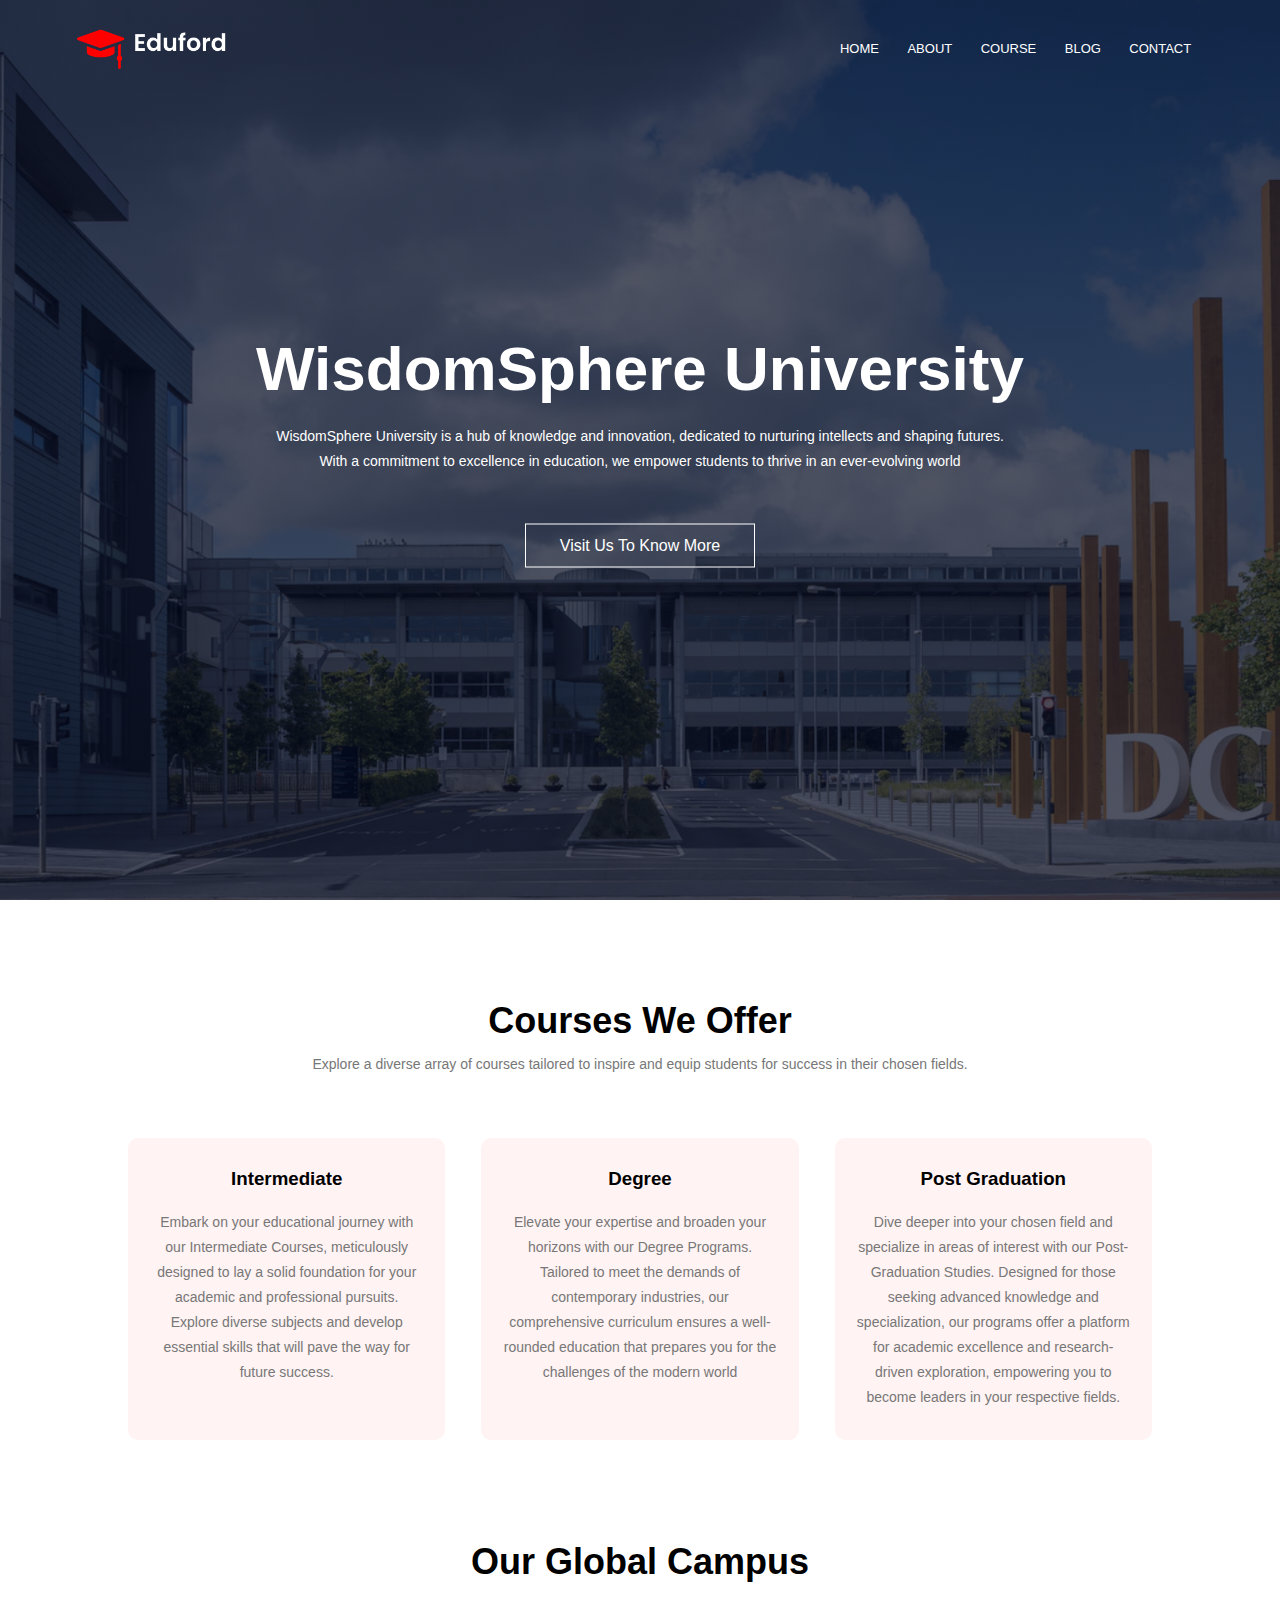
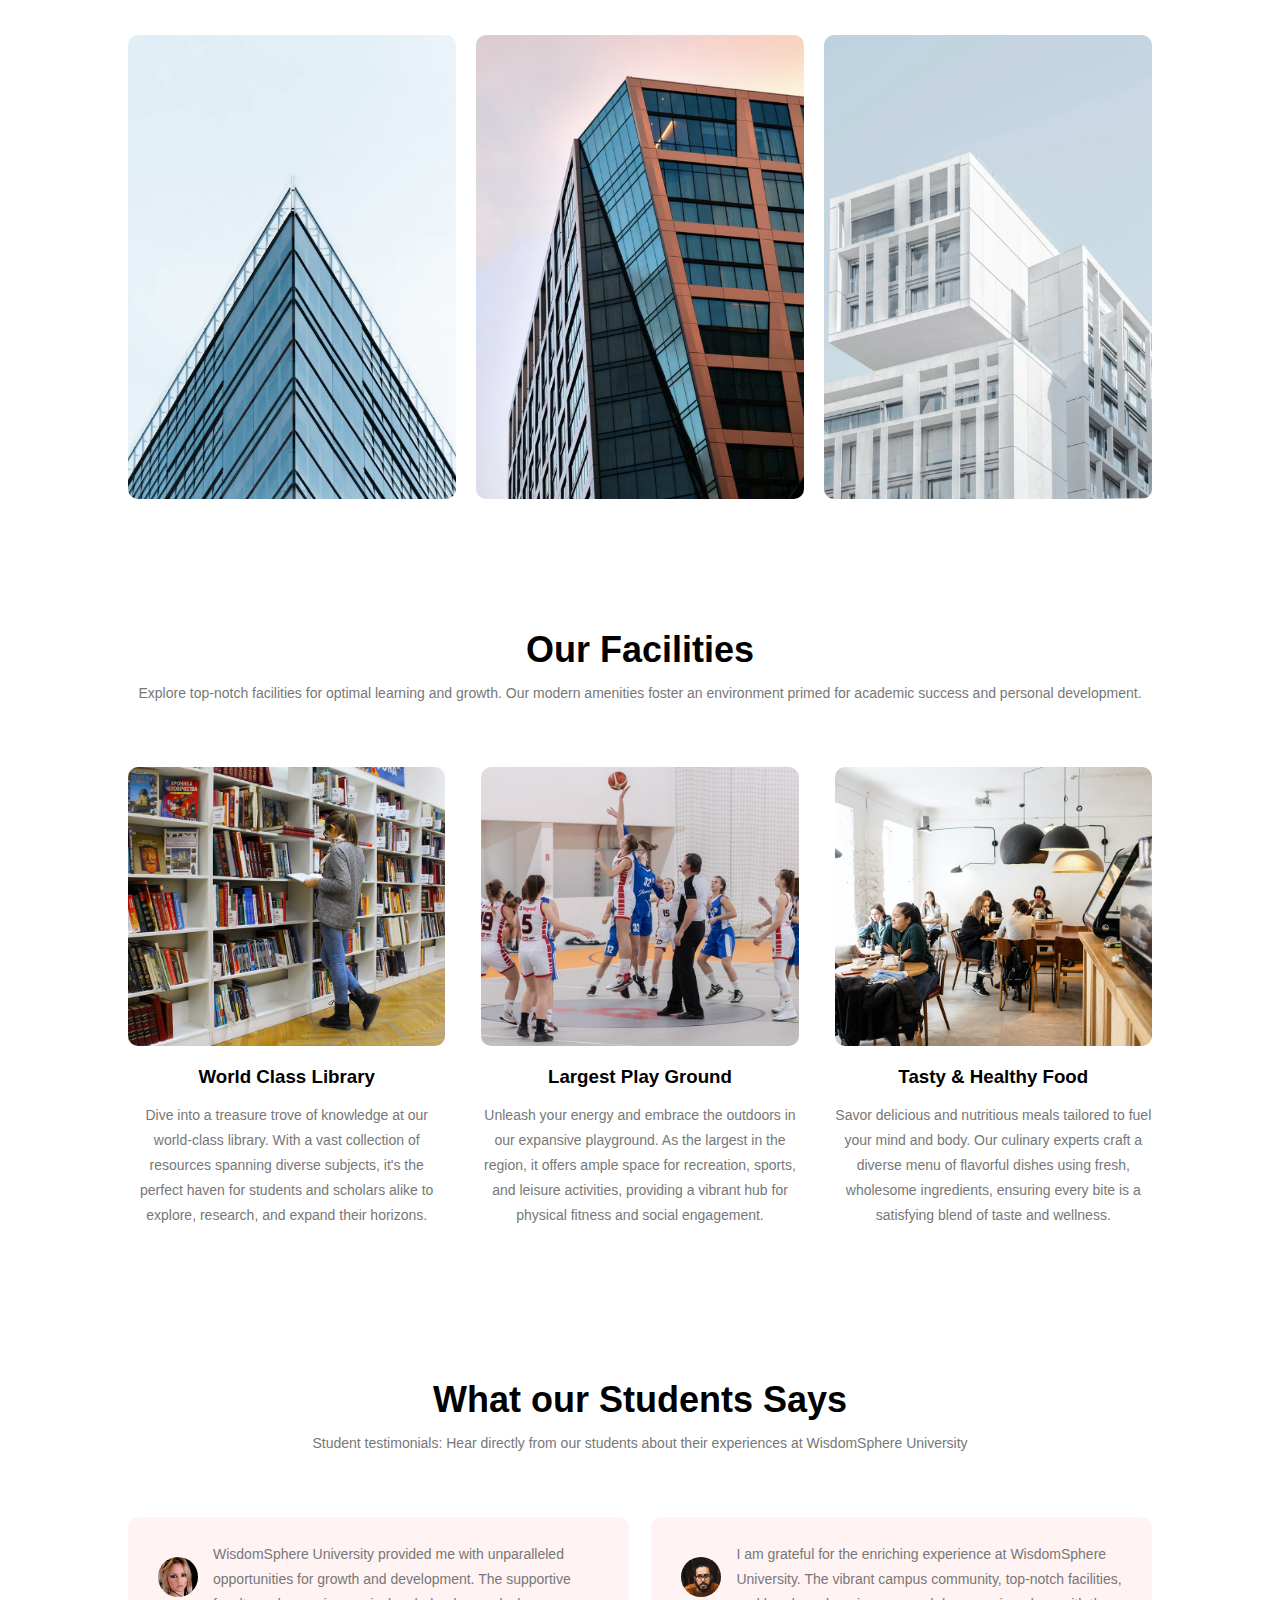
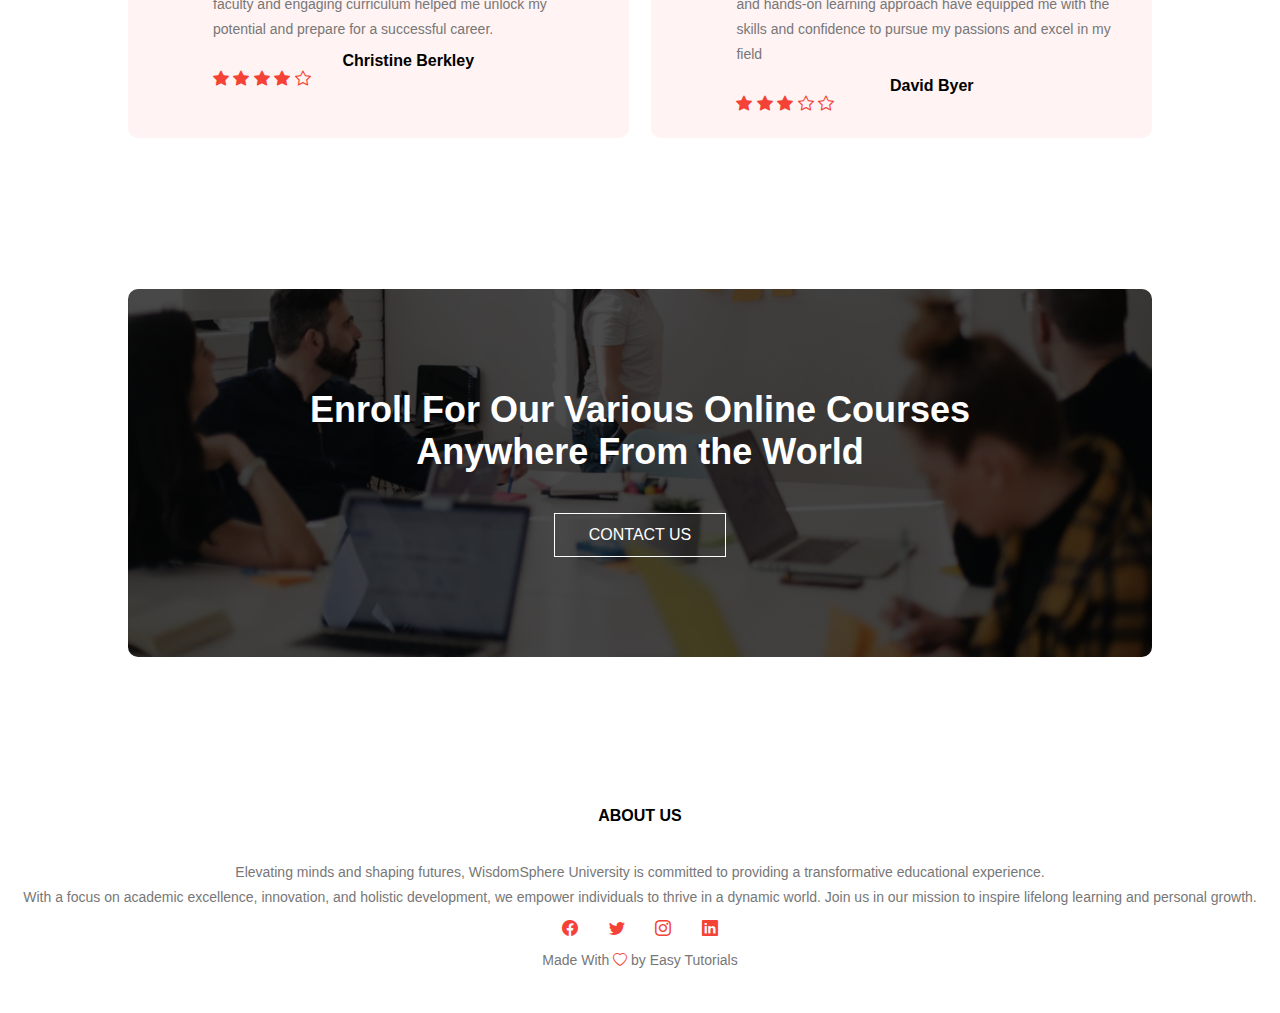
<file: index.html>
<!DOCTYPE html>
<html lang="en">
<head>
    <meta charset="UTF-8">
    <meta name="viewport" content="width=device-width, initial-scale=1.0">
    <title>EduFord</title>
    <link rel="stylesheet" href="style.css" class="style">
    <link rel="stylesheet" href="https://cdn.jsdelivr.net/npm/bootstrap-icons@1.11.3/font/bootstrap-icons.min.css">
</head>
<body>
    <section class="header">
        <nav>
            <a href="index.html"> <img src="eduford_img\logo.png" alt=""></a>
            <div class="navLinks" id="navLinkss">
                <i class="bi bi-x" onclick="hideMenu()"></i>
                <ul>
                    <li><a href="index.html">HOME</a></li>
                    <li><a href="about.html">ABOUT</a></li>
                    <li><a href="courses.html">COURSE</a></li>
                    <li><a href="blog.html">BLOG</a></li>
                    <li><a href="contact.html">CONTACT</a></li>
                </ul>
            </div>
            <i class="bi bi-list" onclick="showMenu()"></i>
        </nav>

        <div class="textBox">
            <h1>WisdomSphere University</h1>
            <p>WisdomSphere University is a hub of knowledge and innovation, dedicated to nurturing intellects and shaping futures.<br> With a commitment to excellence in education, we empower students to thrive in an ever-evolving world</p>
                <a href="" class="heroBtn">Visit Us To Know More</a>
        </div>
    </section>


   
    <section class="courses">
        <h1>Courses We Offer</h1>
        <p> Explore a diverse array of courses tailored to inspire and equip students for success in their chosen fields.</p>
        <div class="row">
            <div class="courseColum">
                <h3>Intermediate</h3> 
                <p>Embark on your
                     educational journey with our Intermediate Courses, meticulously designed to lay a solid foundation for your academic and professional pursuits. Explore diverse subjects and develop essential skills that will pave the way 
                    for future success.</p>  
            </div>

            <div class="courseColum">
                <h3>Degree</h3> 
                <p>Elevate your expertise and broaden your horizons with our Degree Programs. Tailored to meet the demands of contemporary industries, our comprehensive curriculum ensures a well-rounded education that prepares you for the challenges of the modern world</p>  
            </div>

            <div class="courseColum">
                <h3>Post Graduation</h3> 
                <p>Dive deeper into your chosen field and specialize in areas of interest with our Post-Graduation Studies. Designed for those seeking advanced knowledge and specialization, our programs offer a platform for academic excellence and research-driven exploration, empowering you to become leaders in your respective fields.</p>  
            </div>
        </div>
    </section>


    <section class="campus">
            <h1>Our  Global Campus</h1>
            <div class="row">
                <div class="campusColumn">
                    <img src="eduford_img\london.png" alt="">
                    <div class="Layer">
                        <h3>LONDON</h3>
                    </div>
                </div>

                <div class="campusColumn">
                    <img src="eduford_img\newyork.png" alt="">
                    <div class="Layer">
                        <h3>NEW YORK</h3>
                    </div>
                </div>

                <div class="campusColumn">
                    <img src="eduford_img\washington.png" alt="">
                    <div class="Layer">
                        <h3>WASHINGTON</h3>
                    </div>
                </div>
            </div>


    </section>

    <section class="facilities">
            <h1>Our Facilities</h1>
            <p> Explore top-notch facilities for optimal learning and growth. Our modern amenities foster an environment primed for academic success and personal development.</p>  
            <div class="row">
                <div class="facilitiesColumn">
                    <img src="eduford_img\library.png" alt="">
                    <h3>World Class Library</h3>
                    <p>Dive into a treasure trove of knowledge at our world-class library. 
                        With a vast collection of resources spanning diverse subjects, it's the perfect haven for students and scholars alike to explore, research, and expand their horizons.</p>  

                </div>
                
                <div class="facilitiesColumn">
                    <img src="eduford_img\basketball.png" alt="">
                    <h3>Largest Play Ground</h3>
                    <p>Unleash your energy and embrace the outdoors in our expansive playground. As the largest in the region, it offers ample space for recreation, sports, and leisure activities, providing a vibrant hub for physical 
                        fitness and social engagement.</p>  

                </div>

                <div class="facilitiesColumn">
                    <img src="eduford_img\cafeteria.png" alt="">
                    <h3>Tasty & Healthy Food</h3>
                    <p>Savor delicious and nutritious meals tailored to fuel your mind and body. Our culinary experts craft a diverse menu of flavorful dishes using fresh, wholesome ingredients, ensuring every bite is a satisfying blend of taste and wellness.</p> 
                </div>
            </div>
    </section>


    <section class="testimonials">
        <h1>What our Students Says</h1>
        <p>Student testimonials: Hear directly from our students about their experiences at WisdomSphere University</p>
            <div class="row">
                    <div class="testimonialsColumn">
                        <img src="eduford_img\user1.jpg" alt="">
                        <div>
                            <p>WisdomSphere University provided me with unparalleled opportunities for growth and development. The supportive faculty and engaging curriculum helped me unlock my potential and prepare for a successful career.</p>
                                <h4>Christine Berkley</h4>
                                <i class="bi bi-star-fill"></i>
                                <i class="bi bi-star-fill"></i>
                                <i class="bi bi-star-fill"></i>
                                <i class="bi bi-star-fill"></i>
                                <i class="bi bi-star"></i>

                        </div>
                    </div>

                    <div class="testimonialsColumn">
                        <img src="eduford_img\user2.jpg" alt="">
                        <div>
                            <p>I am grateful for the enriching experience at WisdomSphere University. The vibrant campus community, top-notch facilities, and hands-on learning approach have equipped me with the skills and confidence to pursue my passions and excel in my field</p>
                                <h4>David Byer</h4>
                                <i class="bi bi-star-fill"></i>
                                <i class="bi bi-star-fill"></i>
                                <i class="bi bi-star-fill"></i>
                                <i class="bi bi-star"></i>
                                <i class="bi bi-star"></i>

                        </div>
                    </div>

            </div>
    </section>


    <section class="comment">
        <h1>Enroll For Our Various Online Courses  <br>Anywhere From the World</h1>
        <a href="" class="heroBtn">CONTACT US</a>
    
    </section>
   
 <section class="footer">
        <h4>ABOUT US</h4>
        <p>Elevating minds and shaping futures, WisdomSphere University is committed to providing a transformative educational experience. <br>With a focus on academic excellence, innovation, and holistic development, we empower individuals to thrive in a dynamic world. Join us in our mission to inspire lifelong learning and personal growth.</p>
            <div class="icons">
                <i class="bi bi-facebook"></i>
                <i class="bi bi-twitter"></i>
                <i class="bi bi-instagram"></i>
                <i class="bi bi-linkedin"></i>

            </div>
            <p>Made With <i class="bi bi-heart"></i> by Easy Tutorials</p>
    </section>
        
    
    <script>
        var navLinkss=document.getElementById("navLinkss");
        function showMenu(){
            navLinkss.style.right = "0";
            }
        function hideMenu(){
            navLinkss.style.right = "-200px";
            } 

    </script>
</body>

</html>
</file>
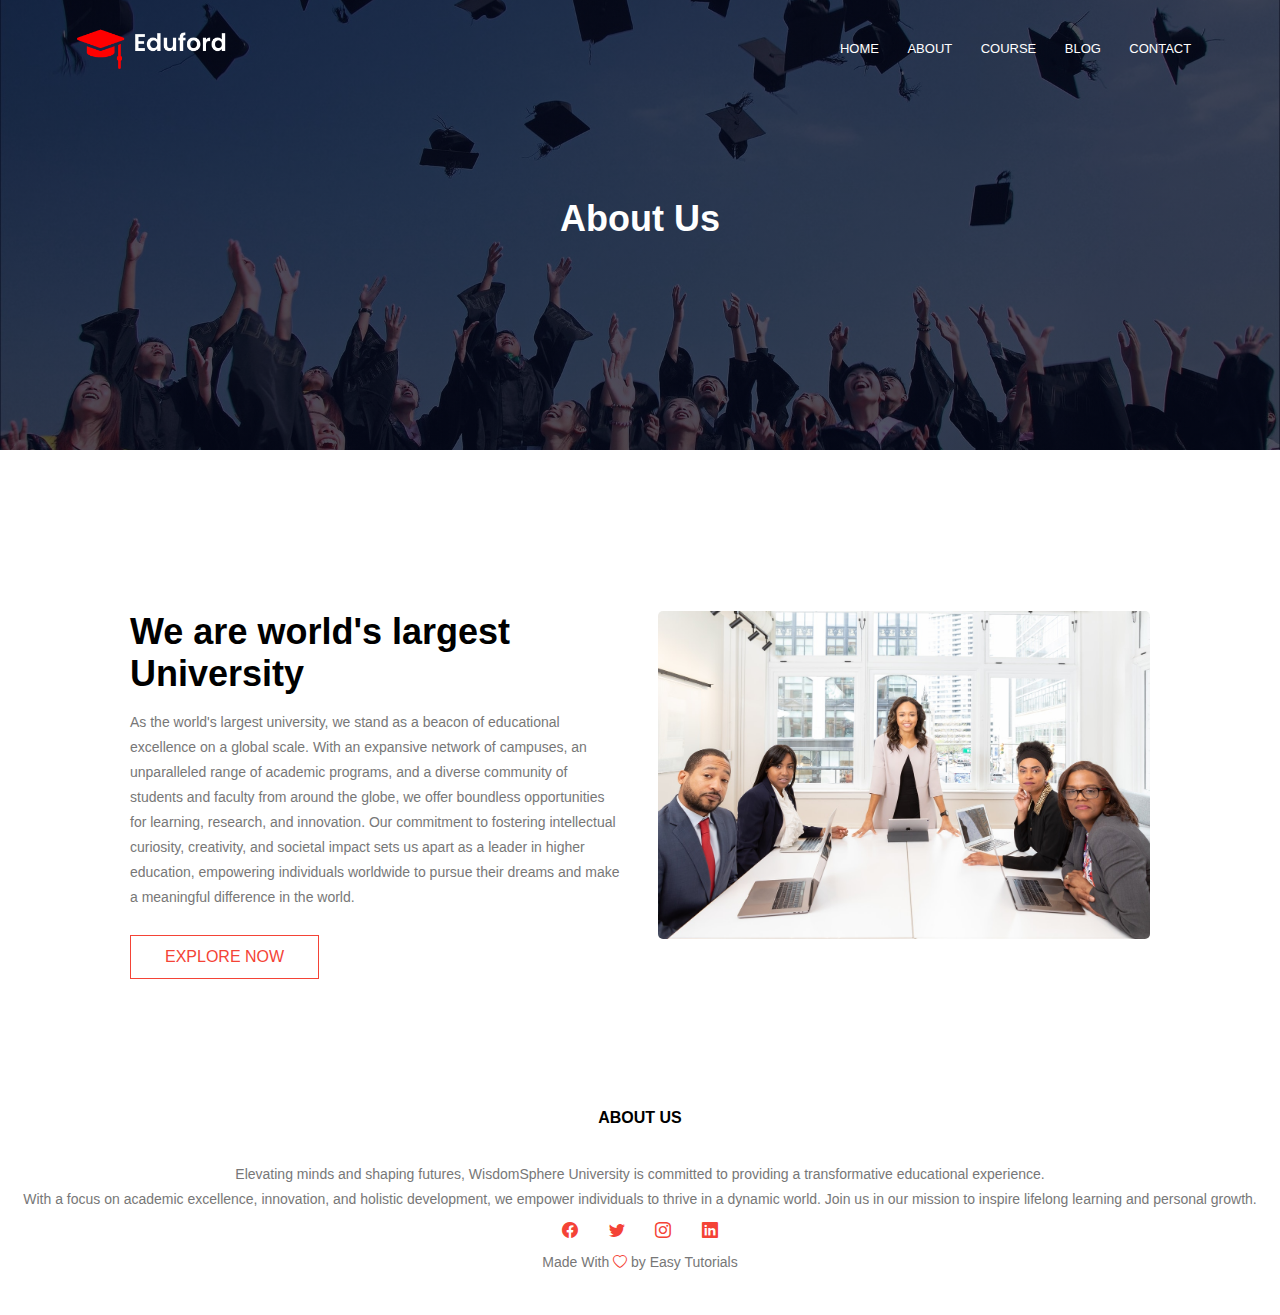
<file: about.html>
<!DOCTYPE html>
<html lang="en">
<head>
    <meta charset="UTF-8">
    <meta name="viewport" content="width=device-width, initial-scale=1.0">
    <title>About Us</title>
    <link rel="stylesheet" href="style.css" class="style">
    <link rel="stylesheet" href="https://cdn.jsdelivr.net/npm/bootstrap-icons@1.11.3/font/bootstrap-icons.min.css">
</head>
<body>
    <section class="subHeader">
        <nav>
            <a href="index.html"> <img src="eduford_img\logo.png" alt=""></a>
            <div class="navLinks" id="navLinkss">
                <i class="bi bi-x" onclick="hideMenu()"></i>
                <ul>
                    <li><a href="index.html">HOME</a></li>
                    <li><a href="about.html">ABOUT</a></li>
                    <li><a href="courses.html">COURSE</a></li>
                    <li><a href="blog.html">BLOG</a></li>
                    <li><a href="contact.html">CONTACT</a></li>
                </ul>
            </div>
            <i class="bi bi-list" onclick="showMenu()"></i>
        </nav>

       <h1>About Us</h1>
    </section>

    <section class="aboutUs">
        <div class="row">
                <div class="aboutColumn">
                    <h1>We are world's largest <br> University</h1>
                            <p>As the world's largest university, we stand as a beacon of educational excellence on a global scale. With an expansive network of campuses, an unparalleled range of academic programs, and a diverse community of students and faculty from around the globe, we offer boundless opportunities for learning, research, and innovation. Our commitment to fostering intellectual curiosity, creativity, and societal impact sets us apart as a leader in higher education, empowering individuals worldwide to pursue their dreams and make a meaningful difference in the world.</p>
                        <a href="" class="heroBtn redBtn">EXPLORE NOW</a>
                </div>
        
                <div class="aboutColumn">
                        <img src="eduford_img\about.jpg" alt="" class="">
                </div>
        </div>

    </section>

    <section class="footer">
        <h4>ABOUT US</h4>
        <p>Elevating minds and shaping futures, WisdomSphere University is committed to providing a transformative educational experience. <br>With a focus on academic excellence, innovation, and holistic development, we empower individuals to thrive in a dynamic world. Join us in our mission to inspire lifelong learning and personal growth.</p>
            <div class="icons">
                <i class="bi bi-facebook"></i>
                <i class="bi bi-twitter"></i>
                <i class="bi bi-instagram"></i>
                <i class="bi bi-linkedin"></i>

            </div>
            <p>Made With <i class="bi bi-heart"></i> by Easy Tutorials</p>
    </section>

    
    <script>
        var navLinkss=document.getElementById("navLinkss");
        function showMenu(){
            navLinkss.style.right = "0";
            }
        function hideMenu(){
            navLinkss.style.right = "-200px";
            } 

    </script>
</body>

</html>
</file>
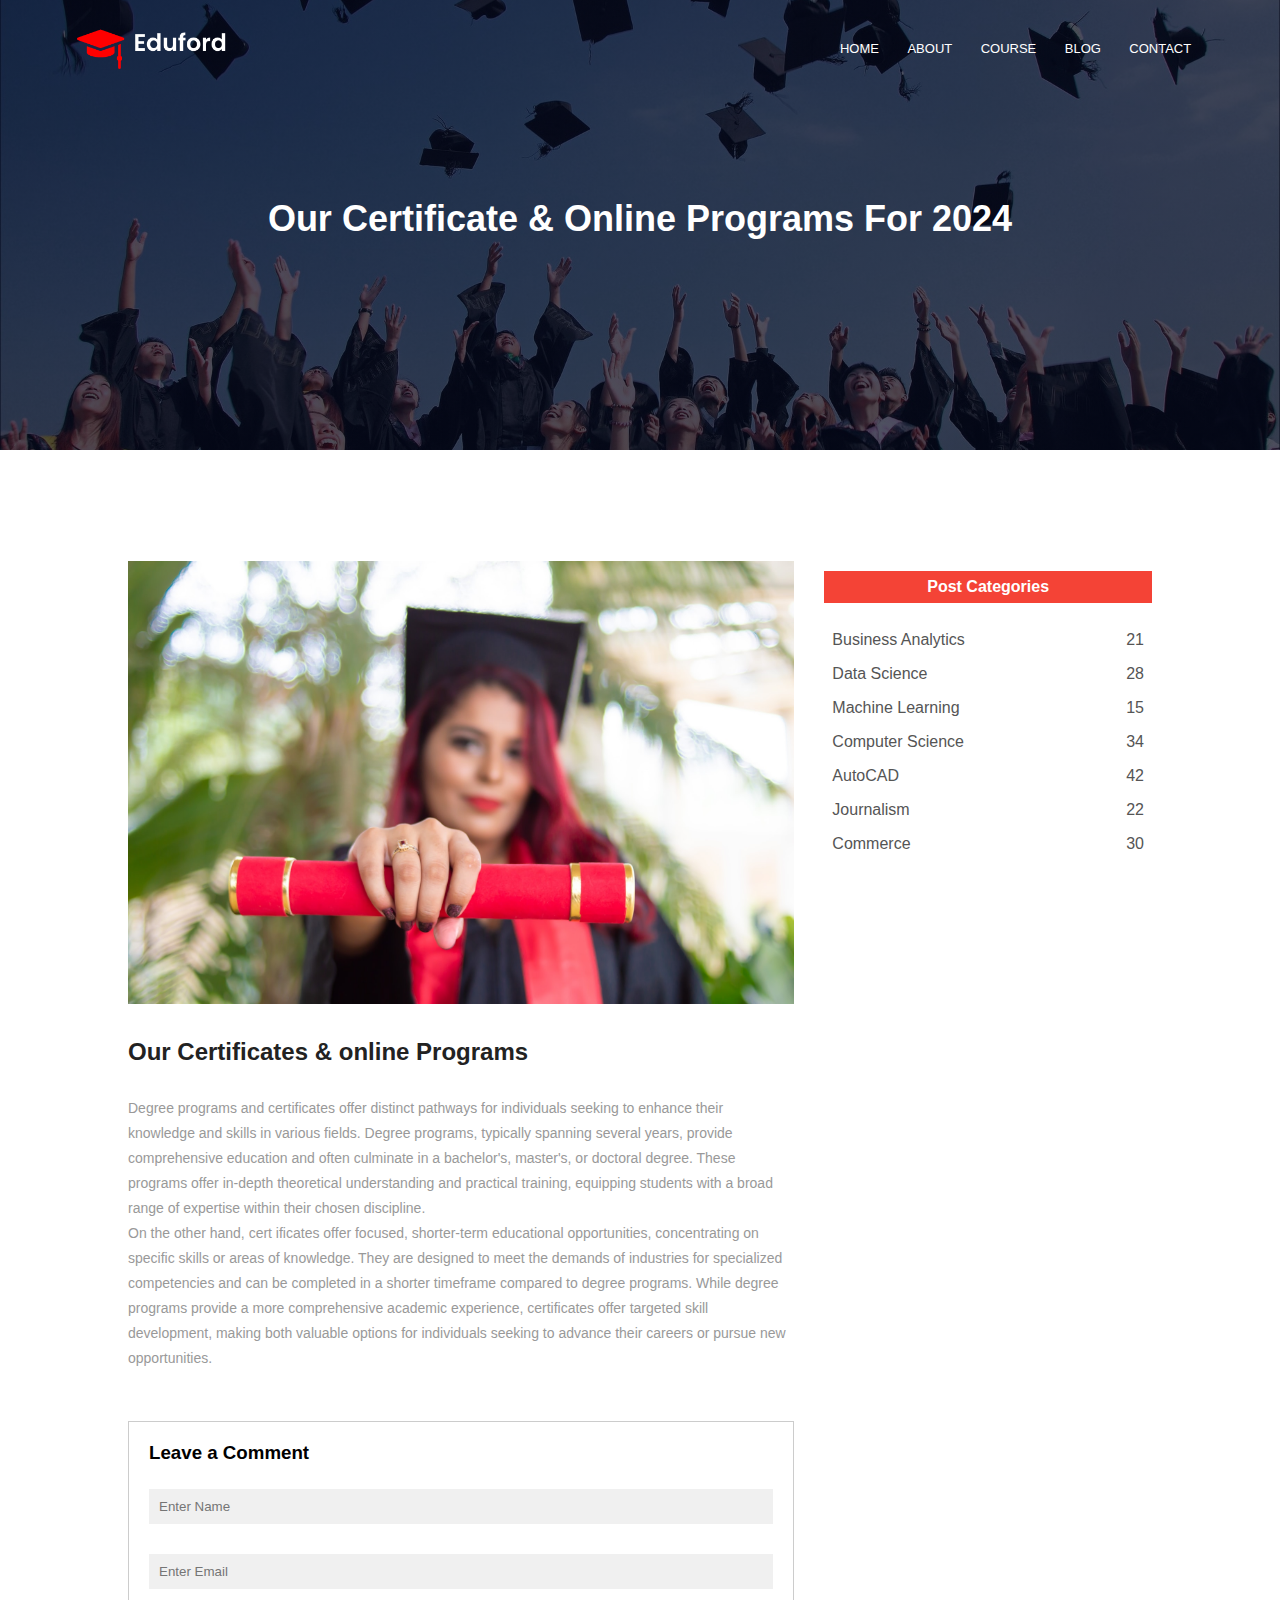
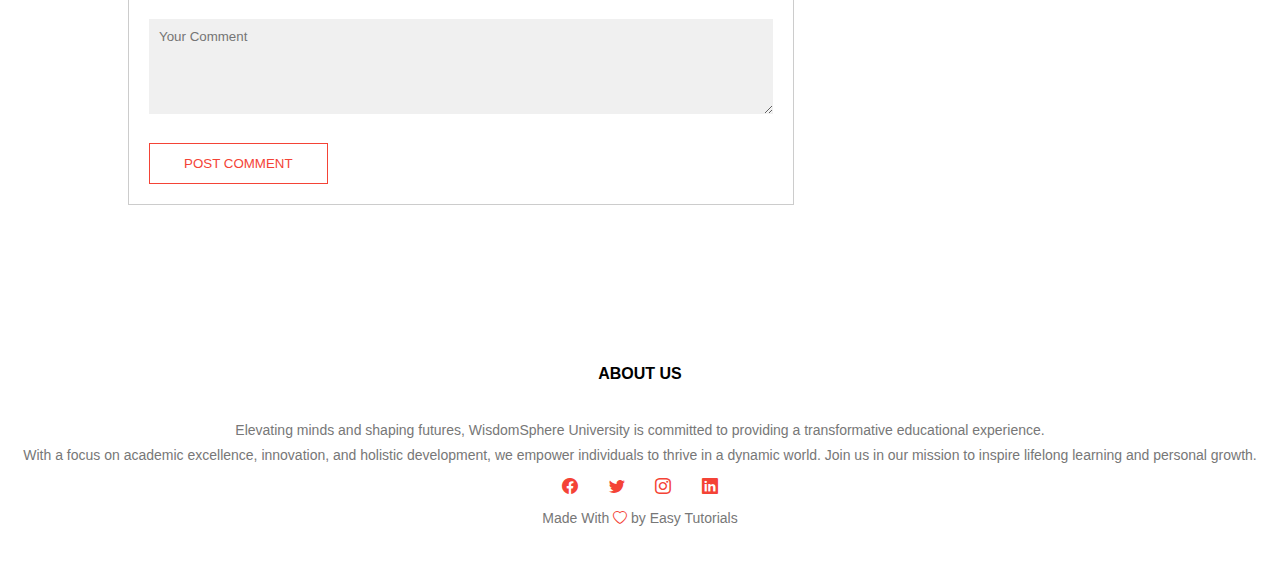
<file: blog.html>
<!DOCTYPE html>
<html lang="en">
<head>
    <meta charset="UTF-8">
    <meta name="viewport" content="width=device-width, initial-scale=1.0">
    <title>Our Courses</title>
    <link rel="stylesheet" href="style.css" class="style">
    <link rel="stylesheet" href="https://cdn.jsdelivr.net/npm/bootstrap-icons@1.11.3/font/bootstrap-icons.min.css">
</head>
<body>
    <section class="subHeader">
        <nav>
            <a href="index.html"> <img src="eduford_img\logo.png" alt=""></a>
            <div class="navLinks" id="navLinkss">
                <i class="bi bi-x" onclick="hideMenu()"></i>
                <ul>
                    <li><a href="index.html">HOME</a></li>
                    <li><a href="about.html">ABOUT</a></li>
                    <li><a href="courses.html">COURSE</a></li>
                    <li><a href="blog.html">BLOG</a></li>
                    <li><a href="contact.html">CONTACT</a></li>
                </ul>
            </div>
            <i class="bi bi-list" onclick="showMenu()"></i>
        </nav>
        <h1>Our Certificate & Online Programs For 2024</h1>

    </section> 
    <section class="blogcontent">
        <div class="row">
            <div class="leftBlog">
                <img src="eduford_img\certificate.jpg" alt="">
            <h2>Our Certificates & online Programs</h2>
                <p>
                    Degree programs and certificates offer distinct pathways
                     for individuals seeking to enhance their knowledge and skills in various fields.
                      Degree programs, typically spanning several years, provide comprehensive education and
                       often culminate in a bachelor's, master's, or doctoral degree. These programs offer
                        in-depth theoretical understanding and practical training, equipping students with 
                        a broad range of expertise within their chosen discipline. 
                        <br>
                         On the other hand, cert
                        ificates offer focused, shorter-term educational opportunities, concentrating on 
                        specific skills or areas of knowledge. They are designed to meet the demands of industries 
                        for specialized competencies and can be completed in a shorter timeframe compared to degree
                         programs. While degree programs provide a more comprehensive academic experience, 
                         certificates 
                         offer targeted skill development, making both valuable options for individuals 
                    seeking to advance their careers or pursue new opportunities.
                </p>
                <div class="CommentBox">
                    <h3>Leave a Comment</h3>
                    <form action="" class="CommentForm">
                        <input type="text" placeholder="Enter Name">
                        <input type="text" placeholder="Enter Email">
                        <textarea  rows="5" placeholder="Your Comment"></textarea>
                        <button type="submit" class="heroBtn redBtn">POST COMMENT</button>
                    </form>
                </div>
        
        </div>

            <div class="rightBlog">
                <h3>Post Categories</h3>

                <div>
                    <span>Business Analytics</span>
                    <span>21</span>
                </div>

                <div>
                    <span>Data Science</span>
                    <span>28</span>
                </div>

                <div>
                    <span>Machine Learning</span>
                    <span>15</span>
                </div>

                <div>
                    <span>Computer Science</span>
                    <span>34</span>
                </div>

                <div>
                    <span>AutoCAD</span>
                    <span>42</span>
                </div>

                <div>
                    <span>Journalism</span>
                    <span>22</span>
                </div>

                <div>
                    <span>Commerce</span>
                    <span>30</span>
                </div>
            </div>
        </div>
    </section>

    <section class="footer">
        <h4>ABOUT US</h4>
        <p>Elevating minds and shaping futures, WisdomSphere University is committed to providing a transformative educational experience. <br>With a focus on academic excellence, innovation, and holistic development, we empower individuals to thrive in a dynamic world. Join us in our mission to inspire lifelong learning and personal growth.</p>
            <div class="icons">
                <i class="bi bi-facebook"></i>
                <i class="bi bi-twitter"></i>
                <i class="bi bi-instagram"></i>
                <i class="bi bi-linkedin"></i>

            </div>
            <p>Made With <i class="bi bi-heart"></i> by Easy Tutorials</p>
    </section>

    
    <script>
        var navLinkss=document.getElementById("navLinkss");
        function showMenu(){
            navLinkss.style.right = "0";
            }
        function hideMenu(){
            navLinkss.style.right = "-200px";
            } 

    </script>
</body>

</html>
</file>
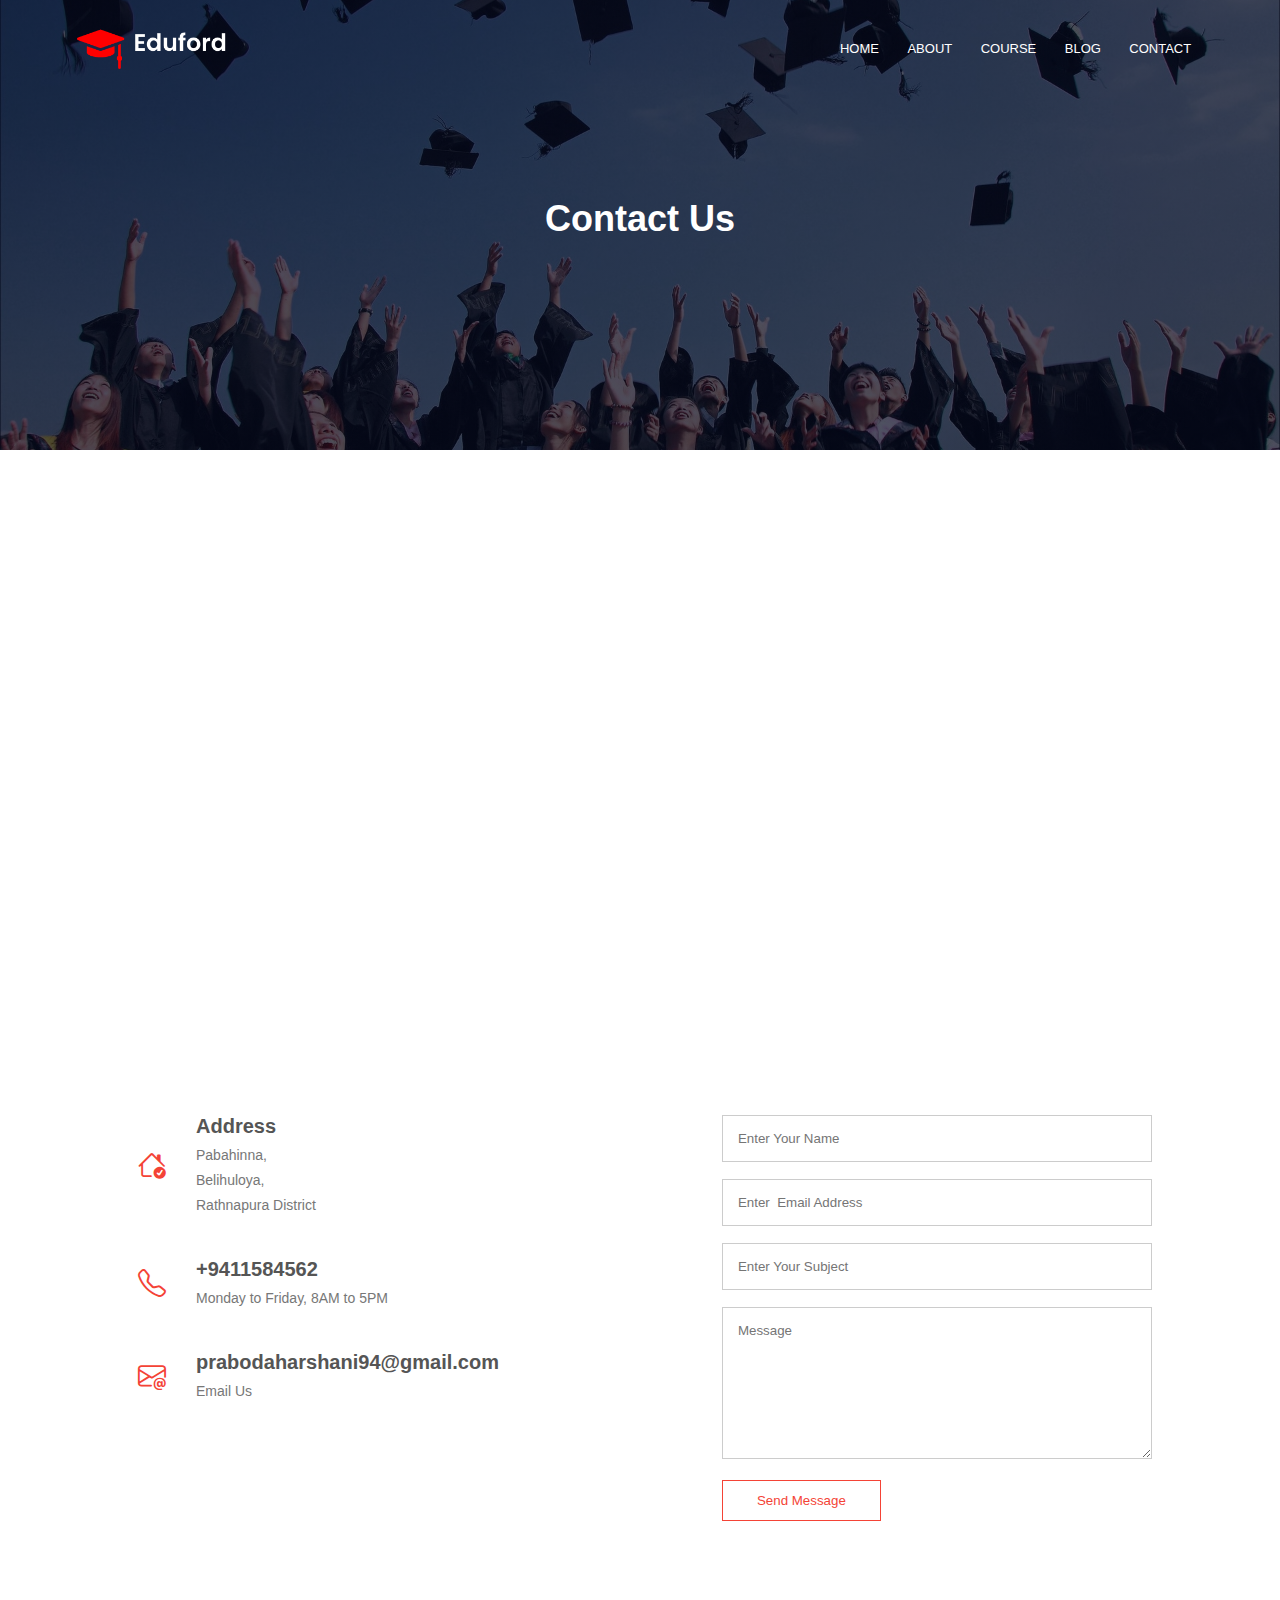
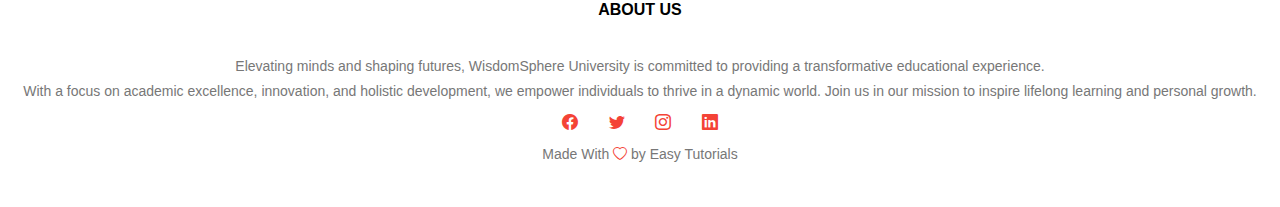
<file: contact.html>
<!DOCTYPE html>
<html lang="en">
<head>
    <meta charset="UTF-8">
    <meta name="viewport" content="width=device-width, initial-scale=1.0">
    <title>About Us</title>
    <link rel="stylesheet" href="style.css" class="style">
    <link rel="stylesheet" href="https://cdn.jsdelivr.net/npm/bootstrap-icons@1.11.3/font/bootstrap-icons.min.css">
</head>
<body>
    <section class="subHeader">
        <nav>
            <a href="index.html"> <img src="eduford_img\logo.png" alt=""></a>
            <div class="navLinks" id="navLinkss">
                <i class="bi bi-x" onclick="hideMenu()"></i>
                <ul>
                    <li><a href="index.html">HOME</a></li>
                    <li><a href="about.html">ABOUT</a></li>
                    <li><a href="courses.html">COURSE</a></li>
                    <li><a href="blog.html">BLOG</a></li>
                    <li><a href="contact.html">CONTACT</a></li>
                </ul>
            </div>
            <i class="bi bi-list" onclick="showMenu()"></i>
        </nav>

       <h1>Contact Us</h1>
    </section>
    <section class="location">

        <iframe src="https://www.google.com/maps/embed?pb=!1m14!1m8!1m3!1d15849.807116834072!2d80.7872185!3d6.7145912!3m2!1i1024!2i768!4f13.1!3m3!1m2!1s0x3ae38a5d15e55917%3A0x92bb8770edf29b53!2sSabaragamuwa%20University%20of%20Sri%20Lanka!5e0!3m2!1sen!2slk!4v1712568601535!5m2!1sen!2slk" width="600" height="450" style="border:0;" allowfullscreen="" loading="lazy" referrerpolicy="no-referrer-when-downgrade"></iframe>
    </section>
    <section class="contactUs">
        <div class="row">
            <div class="contactColumn">
                <div>
                        <i class="bi bi-house-check"></i>
                        <span>
                            <h5>Address</h5>
                            <p>Pabahinna,<br> Belihuloya,<br> Rathnapura District</p></span>
                </div>
            
                <div>
                    <i class="bi bi-telephone"></i>
                    <span>
                        <h5>+9411584562</h5>
                        <p>Monday to Friday, 8AM to 5PM</p>
                    </span>
                </div>

                <div>
                    <i class="bi bi-envelope-at"></i>
                        <span>
                            <h5>prabodaharshani94@gmail.com</h5>
                            <p>Email Us</p>
                        </span>
                </div>
            </div>
            <div class="contactColumn">
                        <form action="form.php" method="post">
                            <input type="text" name="name" placeholder="Enter Your Name" required>
                            <input type="email" name="email" placeholder="Enter  Email Address" required>
                            <input type="text" name="subject" placeholder="Enter Your Subject" required>
                            <textarea  rows="8" name="message" placeholder="Message"></textarea> 
                            <button type="submit" class="heroBtn redBtn">Send Message</button>                          



                        </form>

            </div>

        </div>
    </section>
    <section class="footer">
        <h4>ABOUT US</h4>
        <p>Elevating minds and shaping futures, WisdomSphere University is committed to providing a transformative educational experience. <br>With a focus on academic excellence, innovation, and holistic development, we empower individuals to thrive in a dynamic world. Join us in our mission to inspire lifelong learning and personal growth.</p>
            <div class="icons">
                <i class="bi bi-facebook"></i>
                <i class="bi bi-twitter"></i>
                <i class="bi bi-instagram"></i>
                <i class="bi bi-linkedin"></i>

            </div>
            <p>Made With <i class="bi bi-heart"></i> by Easy Tutorials</p>
    </section>

    
    <script>
        var navLinkss=document.getElementById("navLinkss");
        function showMenu(){
            navLinkss.style.right = "0";
            }
        function hideMenu(){
            navLinkss.style.right = "-200px";
            } 

    </script>
</body>

</html>
</file>
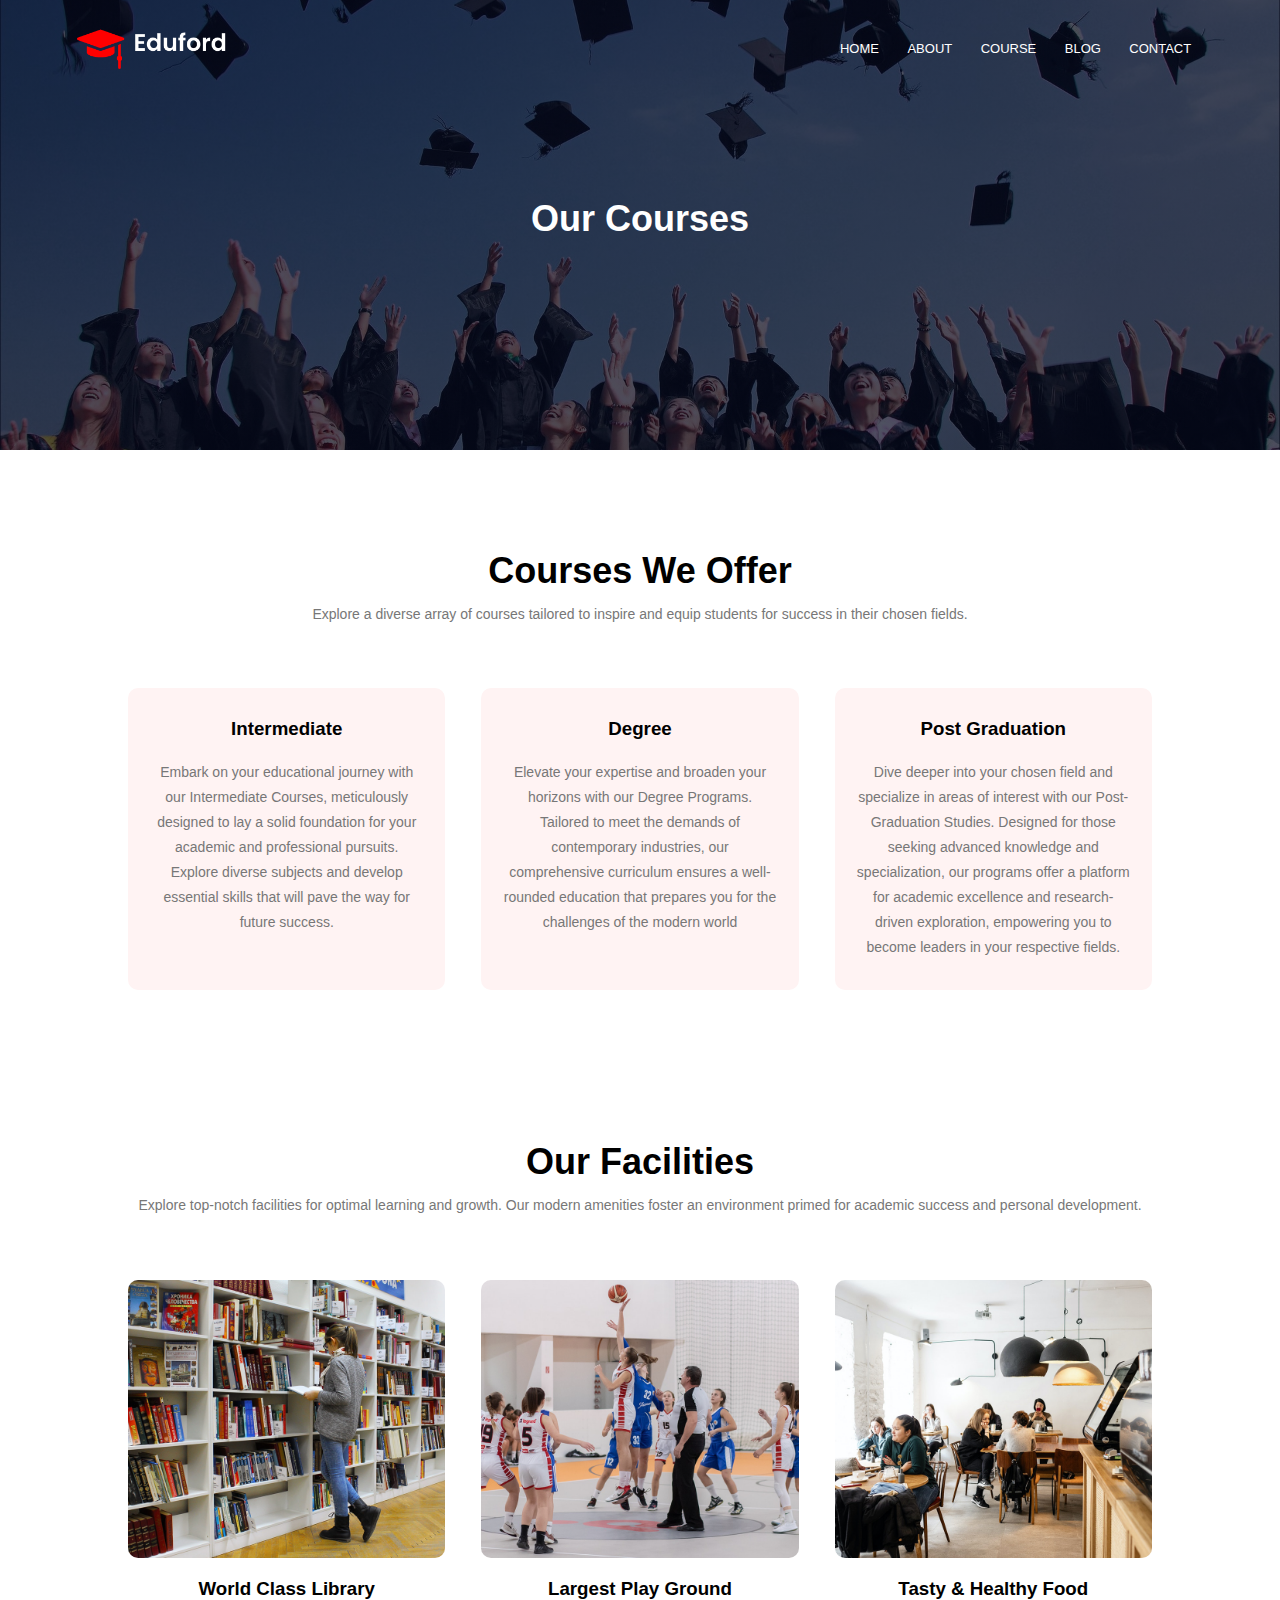
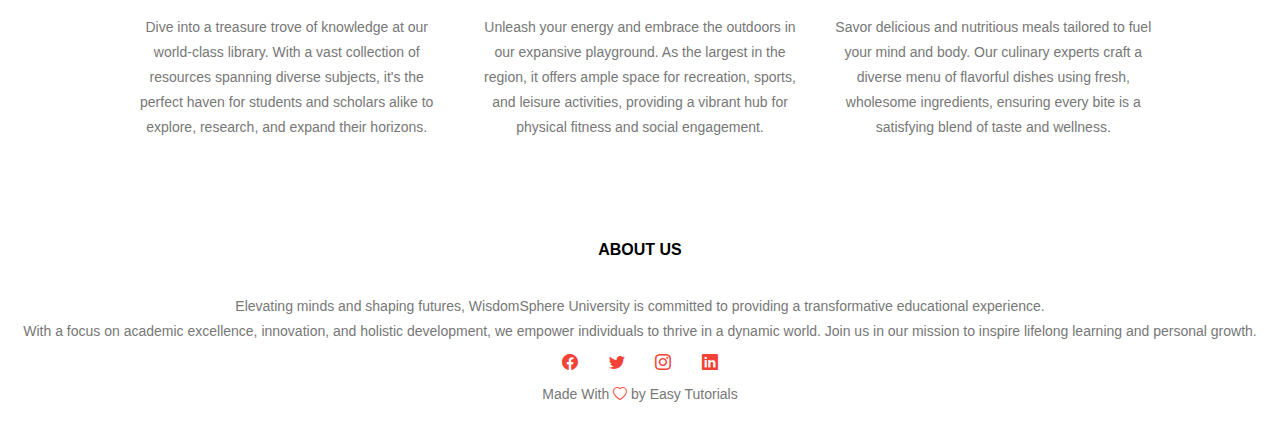
<file: courses.html>
<!DOCTYPE html>
<html lang="en">
<head>
    <meta charset="UTF-8">
    <meta name="viewport" content="width=device-width, initial-scale=1.0">
    <title>Our Courses</title>
    <link rel="stylesheet" href="style.css" class="style">
    <link rel="stylesheet" href="https://cdn.jsdelivr.net/npm/bootstrap-icons@1.11.3/font/bootstrap-icons.min.css">
</head>
<body>
    <section class="subHeader">
        <nav>
            <a href="index.html"> <img src="eduford_img\logo.png" alt=""></a>
            <div class="navLinks" id="navLinkss">
                <i class="bi bi-x" onclick="hideMenu()"></i>
                <ul>
                    <li><a href="index.html">HOME</a></li>
                    <li><a href="about.html">ABOUT</a></li>
                    <li><a href="courses.html">COURSE</a></li>
                    <li><a href="blog.html">BLOG</a></li>
                    <li><a href="contact.html">CONTACT</a></li>
                </ul>
            </div>
            <i class="bi bi-list" onclick="showMenu()"></i>
        </nav>

       <h1>Our Courses</h1>
    </section>

    <section class="courses">
        <h1>Courses We Offer</h1>
        <p> Explore a diverse array of courses tailored to inspire and equip students for success in their chosen fields.</p>
        <div class="row">
            <div class="courseColum">
                <h3>Intermediate</h3> 
                <p>Embark on your
                     educational journey with our Intermediate Courses, meticulously designed to lay a solid foundation for your academic and professional pursuits. Explore diverse subjects and develop essential skills that will pave the way 
                    for future success.</p>  
            </div>

            <div class="courseColum">
                <h3>Degree</h3> 
                <p>Elevate your expertise and broaden your horizons with our Degree Programs. Tailored to meet the demands of contemporary industries, our comprehensive curriculum ensures a well-rounded education that prepares you for the challenges of the modern world</p>  
            </div>

            <div class="courseColum">
                <h3>Post Graduation</h3> 
                <p>Dive deeper into your chosen field and specialize in areas of interest with our Post-Graduation Studies. Designed for those seeking advanced knowledge and specialization, our programs offer a platform for academic excellence and research-driven exploration, empowering you to become leaders in your respective fields.</p>  
            </div>
        </div>
    </section>
    <section class="facilities">
        <h1>Our Facilities</h1>
        <p> Explore top-notch facilities for optimal learning and growth. Our modern amenities foster an environment primed for academic success and personal development.</p>  
        <div class="row">
            <div class="facilitiesColumn">
                <img src="eduford_img\library.png" alt="">
                <h3>World Class Library</h3>
                <p>Dive into a treasure trove of knowledge at our world-class library. 
                    With a vast collection of resources spanning diverse subjects, it's the perfect haven for students and scholars alike to explore, research, and expand their horizons.</p>  

            </div>
            
            <div class="facilitiesColumn">
                <img src="eduford_img\basketball.png" alt="">
                <h3>Largest Play Ground</h3>
                <p>Unleash your energy and embrace the outdoors in our expansive playground. As the largest in the region, it offers ample space for recreation, sports, and leisure activities, providing a vibrant hub for physical 
                    fitness and social engagement.</p>  

            </div>

            <div class="facilitiesColumn">
                <img src="eduford_img\cafeteria.png" alt="">
                <h3>Tasty & Healthy Food</h3>
                <p>Savor delicious and nutritious meals tailored to fuel your mind and body. Our culinary experts craft a diverse menu of flavorful dishes using fresh, wholesome ingredients, ensuring every bite is a satisfying blend of taste and wellness.</p> 
            </div>
        </div>
</section>

<section class="footer">
    <h4>ABOUT US</h4>
    <p>Elevating minds and shaping futures, WisdomSphere University is committed to providing a transformative educational experience. <br>With a focus on academic excellence, innovation, and holistic development, we empower individuals to thrive in a dynamic world. Join us in our mission to inspire lifelong learning and personal growth.</p>
        <div class="icons">
            <i class="bi bi-facebook"></i>
            <i class="bi bi-twitter"></i>
            <i class="bi bi-instagram"></i>
            <i class="bi bi-linkedin"></i>

        </div>
        <p>Made With <i class="bi bi-heart"></i> by Easy Tutorials</p>
</section>

    
    <script>
        var navLinkss=document.getElementById("navLinkss");
        function showMenu(){
            navLinkss.style.right = "0";
            }
        function hideMenu(){
            navLinkss.style.right = "-200px";
            } 

    </script>
</body>

</html>
</file>
<file: style.css>
*{
    margin: 0;
    padding: 0;
    font-family: sans-serif;
    
}
.header{
    min-height: 100vh;
    width:100%;
    background-image: linear-gradient(rgba(4,9,30,0.7),rgba(4,9,30,0.7)),url('eduford_img/banner.png');
    background-position: center;
    background-size: cover;
    position: relative;
}
nav{
    display: flex;
    padding: 2% 6% ;
    justify-content: space-between;
    align-items: center;    
}
nav img{
    width: 150px; 
}
.navLinks{
    flex:1;
    text-align: right;

}
.navLinks ul li{
    list-style: none;
    display: inline-block;
    padding: 8px 12px;
    position: relative;

}


.navLinks ul li a{
    color: white;
    text-decoration: none;
    font-size: 13px;
}
.navLinks ul li::after{
    content:'';
    width:0%;
    height:2px;
    background-color: #f44336;
    display: block;
    margin:auto;
    transition: 0.5s;
}
.navLinks ul li:hover::after{
    width: 100%;
}
.textBox{
    width:90%;
    color:#fff;
    position: absolute;
    top:50%;
    left:50%;
    transform:translate(-50%, -50%);
    text-align: center;
}
.textBox h1{
    font-size: 62px;
}
.textBox p{
     margin: 10px 0 40px;
     font-size: 14px;
     color:#fff;
}
.heroBtn{
    display: inline-block;
    text-decoration: none;
    color: #fff;
    border:1px solid #fff ;
    padding: 12px 34px;
    background: transparent;
    position: relative;
    cursor: pointer;
}
.heroBtn:hover{
    border:1px solid #f44336;
    background: #f44336;
    transition: 1s;
}
nav .bi{
    display: none;
}


@media(max-width:700px){
    .textBox h1{
        font-size:20px ;
    }
    .navLinks ul li{
        display: block;
    }
    .navLinks{
        position: fixed;
        background: #f44336;
        height: 100vh;
        width: 200px;
        top:0;
        right:-200px;
        text-align: left;
        z-index: 2;
        transition: 1s;
    }
    nav .bi{
        display: block;
        color: #fff;
        margin: 10px;
        font-size: 22px;
        cursor: pointer;
    }
    .navLinks ul{
        padding: 30px;
    }
}



.courses{
    width:80%;
    margin: auto;
    text-align: center;
    padding-top: 100px;

}
h1{
    font-size: 36px;
    font-weight: 600;  
}
p{
   color:#777;
   font-size: 14px;
   font-weight: 300;
   line-height: 25px;
   padding: 10px; 
}
.row{
    display: flex;
    margin-top: 5%;
    justify-content: space-between;
}
.courseColum{
    flex-basis: 31%;
    background: #fff3f3;
    border-radius: 10px;
    margin-bottom: 5%;
    padding: 20px 12px;
    box-sizing: border-box;

}
h3{
    text-align: center;
    font-weight: 600;
    margin: 10px 0; 
}
.courseColum:hover{
    box-shadow: 0 0 20px 0px rgba(0,0,0,0.2);
}
@media(max-width:700px){
    .row{
      flex-direction: column;
    }
}
.campus{
    width: 80%;
    margin: auto;
    text-align: center;
    padding-top: 50px;

}
.campusColumn{
    flex-basis: 32%;
    border-radius: 10px;
    margin-bottom: 30px;
    position: relative;
    overflow: hidden;
}
.campusColumn img{
    width:100%;
    display: block;
}
.Layer{
    background: transparent;
    height: 100%;
    width: 100%;
    position: absolute;
    top: 0;
    left: 0;
    transition: 0.5s;
}
.Layer:hover{
    background:rgba(226,0,0,0.7) ;
}
.Layer h3{
    width: 100%;
    font-weight: 500;
    color: white;
    font-size: 26px;
    bottom: 0;
    left:50%;
    transform: translateX(-50%);
    position: absolute;
    transition: 0.5s;
    opacity: 0;
}

.Layer:hover h3{
    bottom: 49%;
    opacity: 1;
}
.facilities{
    width:80%;
    margin: auto;
    text-align: center;
    padding-top: 100px;
    
}
.facilitiesColumn{
    flex-basis: 31%;
    border-radius: 10px;
    margin-bottom: 5%;
    text-align: center;
}
.facilitiesColumn img{
    width:100%;
    border-radius:10px ;
}
.facilitiesColumn p{
    padding: 0;;
}
.facilitiesColumn h3{
    margin-top: 16px;
    margin-bottom: 15px;
    text-align: center;
}
.testimonials{
    width:80%;
    margin:auto;
    padding-top: 100px;
    text-align: center;
}
.testimonialsColumn{
    
    flex-basis: 44%;
    margin-bottom: 5%;
    text-align: left;
    background: #fff3f3;
    cursor: pointer;
    display: flex;
    border-radius: 10px;
    padding: 25px;
}
.testimonialsColumn img{
    height: 40px;
    margin-left: 5px;
    margin-right: 15px;
    border-radius: 50%;
    margin-top: 15px;
}
.testimonialsColumn h4{
    text-align: center;
    margin-top: 10px;
    padding: 0;
   
}

.testimonialsColumn p{
    padding: 0;
}
.testimonialsColumn .bi{
    color: #f44336;

}
@media(max-width:700px){
    .testimonialsColumn img{
        margin-left: 0;
        margin-right: 15px;
    }
    .testimonialsColumn h4{
        margin-bottom: 5px;
        text-align: left;
    }
}
.comment{
    margin: 100px auto;
    width: 80%;
    background-position: center;
    background-size: cover;
    border-radius: 10px;
    text-align: center;
    padding: 100px 0;
    background-image: linear-gradient(rgba(0,0,0,0.7),rgba(0,0,0,0.7)),url('eduford_img/banner2.jpg');
}
.comment h1{
    color: #fff;
    margin-bottom: 40px;
    padding: 0;

}

@media(max-width:700px){
    .comment h1{
        font-size: 24px;
    }
}

.footer{
    width: 100%;
    text-align: center;
    padding: 30px 0;

}
.footer h4{
    margin-bottom: 25px;
    margin-top: 20px;
    font-weight: 600;
}
.icons .bi{
    color:#f44336;
    margin: 0 13px;
    cursor: pointer;
    padding: 18px 0;

}
.bi-heart{
    color: #f44336;
}

.subHeader{
    height:50vh;
    width:100%;
    background-image: linear-gradient(rgba(4,9,30,0.7),rgba(4,9,30,0.7)),url('eduford_img/background.jpg');
    background-position:center;
    background-size: cover;
    text-align: center;
    color: #fff;
}
.subHeader h1{
    margin-top: 100px;

}
.aboutUs{
    width:80%;
    margin: auto;
    padding-top: 80px;
    padding-bottom: 50px;
   

}
.aboutColumn{
    flex-basis: 48%;
    padding: 30px 2px;
}
.aboutColumn img{
    width:100%;
    border-radius: 5px;
    

}
.aboutColumn h1{
   padding-top: 0; 
}
.aboutColumn p{
    padding: 15px 0 25px;
    text-align: left;
}
.redBtn{
    border: 1px solid #f44336;
    background: transparent;
    color:#f44336
}
.redBtn:hover{
    color: #fff;
}
.blogcontent{
    width:80%;
    margin: auto;
    padding: 60px 0;
}
.leftBlog{
    flex-basis: 65%;

}
.leftBlog img{
    width:100%;
}
.leftBlog h2{
    color: #222;
    font-weight: 600;
    margin: 30px 0;
}.leftBlog p{
    color:#999;
    padding: 0;
}
.rightBlog{
    flex-basis: 32%;

}
.rightBlog h3{
    background: #f44336;
    color: #fff;
    padding: 7px 0;
    margin-bottom: 20px;
    font-size: 16px;
}
.rightBlog div{
    display: flex;
    align-items: center;
    justify-content: space-between;
    color: #555;
    padding: 8px;
    box-sizing: border-box;

}
.CommentBox{
    border: 1px solid #ccc;
    margin: 50px 0;
    padding: 10px 20px

}
.CommentBox h3{
    text-align: left;
}
.CommentForm input,.CommentForm textarea{
    width:100%;
    padding: 10px;
    margin: 15px 0;
    box-sizing: border-box;
    background: #f0f0f0 ;
    outline: none;
    border: none;
}
.CommentForm button{
    margin: 10px 0;
}
@media(max-width:700px){
    .subHeader h1{
        font-size: 24px;
    }
} 
.location{
    width:80%;
    margin: auto;
    padding: 80px 0;
}
.location iframe{
    width:100%;
}
.contactUs{
    width:80%;
    margin: auto;

}
.contactColumn{
    flex-basis: 42%;
    margin-bottom: 30px;
}
.contactColumn div{
    display: flex;
    align-items: center;
    margin-bottom: 40px;

}
.contactColumn div .bi{
    font-size: 28px;
    color: #f44336;
    margin: 10px;
    margin-right: 30px;
}
.contactColumn div p{
    padding: 0;
}
.contactColumn div h5{
    font-size: 20px;
    margin-bottom: 5px;
    color: #555;
    
}
.contactColumn input, .contactColumn textarea{
    width:100%;
    padding: 15px;
    margin-bottom: 17px;
    outline: none;
    border: 1px solid #ccc;
    box-sizing: border-box;
}
</file>
